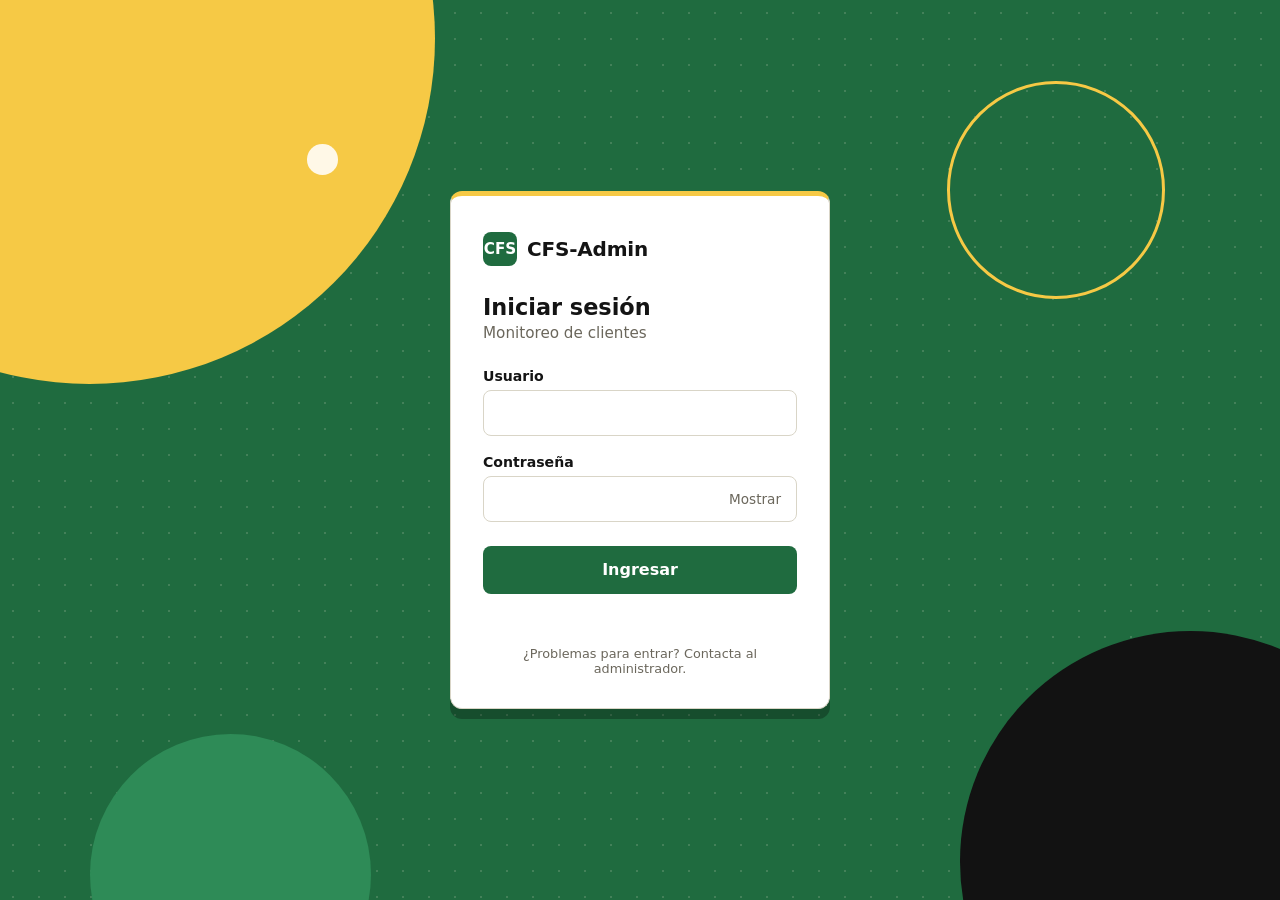
<file: frontend/index.html>
<!DOCTYPE html>
<html lang="es">
<head>
<meta charset="UTF-8">
<meta name="viewport" content="width=device-width, initial-scale=1, viewport-fit=cover">
<title>CFS-Admin · Iniciar sesión</title>

<link rel="stylesheet" href="index.css">

</head>
<body>
<div class="bg" aria-hidden="true"><i class="s s1"></i><i class="s s2"></i><i class="s s3"></i><i class="s s4"></i><i class="s s5"></i></div>
<main class="card">
  <div class="brand"><span class="mark">CFS</span><b>CFS-Admin</b></div>
  <h1>Iniciar sesión</h1>
  <p class="sub">Monitoreo de clientes</p>

  <form id="form" novalidate>
    <div class="field" id="f-user">
      <label for="user">Usuario</label>
      <input id="user" type="text" autocomplete="username" autocapitalize="none" spellcheck="false">
      <p class="msg" id="m-user" role="alert"></p>
    </div>

    <div class="field" id="f-pass">
      <label for="pass">Contraseña</label>
      <div class="row">
        <input id="pass" type="password" autocomplete="current-password" style="padding-right:84px">
        <button class="toggle" type="button" id="toggle" aria-pressed="false">Mostrar</button>
      </div>
      <p class="msg" id="m-pass" role="alert"></p>
    </div>

    <button class="btn" id="btn" type="submit">Ingresar</button>
    <p class="msg" id="status" role="status" aria-live="polite" style="text-align:center;margin-top:14px"></p>
  </form>
  <p class="foot">¿Problemas para entrar? Contacta al administrador.</p>
</main>

<script type="module" src="js/index.js"></script>
</body>
</html>
</file>
<file: frontend/index.css>
/* ==========================================================================
   1. Variables y Temas (Custom Properties)
   ========================================================================== */
:root {
  --yellow: #F6C945;
  --green: #1F6B3F;
  --green-d: #16522F;
  --page: #1F6B3F;
  --card: #FFFFFF;
  --ink: #141414;
  --muted: #6B675C;
  --line: #D9D5C7;
  --danger: #B3361F;
}

@media (prefers-color-scheme: dark) {
  :root:not([data-theme="light"]) {
    --page: #0F3A22;
    --card: #181818;
    --ink: #F5F1E3;
    --muted: #A39E8E;
    --line: #34322B;
    --danger: #FF8A6B;
  }
}

:root[data-theme="dark"] {
  --page: #0F3A22;
  --card: #181818;
  --ink: #F5F1E3;
  --muted: #A39E8E;
  --line: #34322B;
  --danger: #FF8A6B;
}

/* ==========================================================================
   2. Reset y Estilos Base
   ========================================================================== */
*,
*::before,
*::after {
  box-sizing: border-box;
}

html {
  scroll-padding-top: env(safe-area-inset-top, 0px);
}

html,
body {
  margin: 0;
  min-height: 100%;
}

body {
  min-height: 100vh;
  min-height: 100dvh;
  display: grid;
  place-items: center;
  padding: 20px;
  padding-top: env(safe-area-inset-top, 20px);
  padding-bottom: env(safe-area-inset-bottom, 20px);
  background: var(--page);
  color: var(--ink);
  font-family: system-ui, -apple-system, "Segoe UI", Roboto, Arial, sans-serif;
}

/* ==========================================================================
   3. Fondo y Elementos Decorativos
   ========================================================================== */
.bg {
  position: fixed;
  inset: 0;
  overflow: hidden;
  z-index: 0;
  pointer-events: none;
}

.bg::before {
  content: "";
  position: absolute;
  inset: 0;
  background-image: radial-gradient(rgba(255, 248, 231, .16) 1.5px, transparent 1.5px);
  background-size: 26px 26px;
}

.s {
  position: absolute;
  border-radius: 50%;
}

.s1 {
  width: 54vmax;
  height: 54vmax;
  left: -20vmax;
  top: -24vmax;
  background: var(--yellow);
}

.s2 {
  width: 36vmax;
  height: 36vmax;
  right: -11vmax;
  bottom: -15vmax;
  background: #121212;
}

.s3 {
  width: 22vmax;
  height: 22vmax;
  left: 7%;
  bottom: -9vmax;
  background: #2E8B57;
  animation: drift 12s ease-in-out infinite;
}

.s4 {
  width: 17vmax;
  height: 17vmax;
  right: 9%;
  top: 9%;
  border: 3px solid var(--yellow);
  animation: drift 14s ease-in-out -5s infinite;
}

.s5 {
  width: 2.4vmax;
  height: 2.4vmax;
  left: 24%;
  top: 16%;
  background: #FFF8E7;
}

@keyframes drift {
  50% {
    translate: 0 -18px;
  }
}

/* ==========================================================================
   4. Componente de Tarjeta y Tipografía
   ========================================================================== */
.card {
  position: relative;
  z-index: 1;
  width: 100%;
  max-width: 380px;
  padding: 36px 32px 32px;
  background: var(--card);
  border: 1px solid var(--line);
  border-top: 5px solid var(--yellow);
  border-radius: 12px;
  box-shadow: 0 10px 0 rgba(0, 0, 0, .28);
}

.brand {
  display: flex;
  align-items: center;
  gap: 10px;
  margin-bottom: 28px;
}

.mark {
  display: grid;
  place-items: center;
  width: 34px;
  height: 34px;
  border-radius: 8px;
  background: var(--green);
  color: #fff;
  font-weight: 800;
  font-size: .95rem;
}

.brand b {
  font-size: 1.25rem;
  letter-spacing: -.01em;
}

h1 {
  margin: 0 0 4px;
  font-size: 1.4rem;
}

.sub {
  margin: 0 0 26px;
  color: var(--muted);
  font-size: .95rem;
}

/* ==========================================================================
   5. Formularios y Controles
   ========================================================================== */
label {
  display: block;
  margin-bottom: 6px;
  font-size: .88rem;
  font-weight: 600;
}

.field {
  margin-bottom: 18px;
}

.row {
  position: relative;
}

input {
  width: 100%;
  height: 46px;
  padding: 0 14px;
  border: 1px solid var(--line);
  border-radius: 8px;
  background: transparent;
  color: var(--ink);
  font: inherit;
  font-size: 1rem;
  transition: border-color .2s, box-shadow .2s;
}

input:focus {
  outline: 0;
  border-color: var(--green);
  box-shadow: 0 0 0 3px color-mix(in srgb, var(--yellow) 55%, transparent);
}

.field.err input {
  border-color: var(--danger);
}

.toggle {
  position: absolute;
  right: 6px;
  top: 6px;
  height: 34px;
  padding: 0 10px;
  border: 0;
  border-radius: 6px;
  background: transparent;
  color: var(--muted);
  font: inherit;
  font-size: .85rem;
  cursor: pointer;
}

.toggle:hover {
  color: var(--ink);
}

.msg {
  min-height: 1.2em;
  margin: 6px 0 0;
  color: var(--danger);
  font-size: .85rem;
}

.field .msg {
  min-height: 0;
  margin: 0;
}

.field.err .msg {
  margin-top: 6px;
}

.btn {
  width: 100%;
  height: 48px;
  margin-top: 6px;
  border: 0;
  border-radius: 8px;
  background: var(--green);
  color: #fff;
  font: inherit;
  font-size: 1rem;
  font-weight: 600;
  cursor: pointer;
  transition: background .2s;
}

.btn:hover {
  background: var(--green-d);
}

.btn:disabled {
  opacity: .7;
  cursor: wait;
}

/* ==========================================================================
   6. Utilidades, Foco y Accesibilidad
   ========================================================================== */
.ok {
  color: var(--green);
}

:root[data-theme="dark"] .ok {
  color: var(--yellow);
}

@media (prefers-color-scheme: dark) {
  :root:not([data-theme="light"]) .ok {
    color: var(--yellow);
  }
}

:focus-visible {
  outline: 3px solid var(--yellow);
  outline-offset: 2px;
}

input:focus-visible {
  outline: 0;
}

.foot {
  margin: 22px 0 0;
  color: var(--muted);
  text-align: center;
  font-size: .8rem;
}

@media (prefers-reduced-motion: reduce) {
  *,
  *::before,
  *::after {
    transition: none !important;
    animation: none !important;
  }
}
</file>
<file: frontend/home/dashboard.css>
/* Variables (mismo tema que index.css) */
:root{--yellow:#F6C945;--green:#1F6B3F;--green-d:#16522F;--page:#1F6B3F;--card:#FFFFFF;--ink:#141414;--muted:#6B675C;--line:#D9D5C7;--danger:#B3361F;--warn:#B07A00;--ok:#1F6B3F;--okbg:#E3F1E8;--warnbg:#FBF0C9;--downbg:#F8DDD6}
@media (prefers-color-scheme:dark){:root:not([data-theme="light"]){--page:#0F3A22;--card:#181818;--ink:#F5F1E3;--muted:#A39E8E;--line:#34322B;--danger:#FF8A6B;--warn:#F6C945;--ok:#6FD39A;--okbg:#17321F;--warnbg:#3A3213;--downbg:#3B1D16}}
:root[data-theme="dark"]{--page:#0F3A22;--card:#181818;--ink:#F5F1E3;--muted:#A39E8E;--line:#34322B;--danger:#FF8A6B;--warn:#F6C945;--ok:#6FD39A;--okbg:#17321F;--warnbg:#3A3213;--downbg:#3B1D16}

*,*::before,*::after{box-sizing:border-box}
[hidden]{display:none !important}
html{scroll-padding-top:env(safe-area-inset-top,0px)}
html,body{margin:0;min-height:100%}
body{min-height:100dvh;background:var(--page);color:var(--ink);font-family:system-ui,-apple-system,"Segoe UI",Roboto,Arial,sans-serif;padding-bottom:env(safe-area-inset-bottom,0px)}

/* Fondo decorativo (reducido respecto al login) */
.bg{position:fixed;inset:0;overflow:hidden;z-index:0;pointer-events:none}
.bg::before{content:"";position:absolute;inset:0;background-image:radial-gradient(rgba(255,248,231,.14) 1.5px,transparent 1.5px);background-size:26px 26px}
.s{position:absolute;border-radius:50%}
.s1{width:46vmax;height:46vmax;left:-22vmax;top:-26vmax;background:var(--yellow)}
.s2{width:30vmax;height:30vmax;right:-12vmax;bottom:-14vmax;background:#121212}
.s3{width:16vmax;height:16vmax;right:8%;top:-8vmax;border:3px solid var(--yellow)}

/* Barra superior */
.top{position:sticky;top:0;z-index:5;display:flex;align-items:center;justify-content:space-between;gap:12px;padding:12px 20px;padding-top:calc(12px + env(safe-area-inset-top,0px));background:var(--card);border-bottom:5px solid var(--yellow)}
.brand{display:flex;align-items:center;gap:10px}
.mark{display:grid;place-items:center;width:34px;height:34px;border-radius:8px;background:var(--green);color:#fff;font-weight:800;font-size:.95rem}
.brand b{font-size:1.25rem;letter-spacing:-.01em}
.actions{display:flex;gap:8px}
.ghost{height:36px;padding:0 14px;border:1px solid var(--line);border-radius:8px;background:transparent;color:var(--ink);font:inherit;font-size:.88rem;cursor:pointer}
.ghost:hover{border-color:var(--green)}

/* Contenido */
.wrap{position:relative;z-index:1;max-width:1100px;margin:0 auto;padding:24px 20px 32px}
.head{display:flex;align-items:flex-end;justify-content:space-between;gap:16px;flex-wrap:wrap;margin-bottom:20px}
h1{margin:0 0 4px;font-size:1.6rem;color:#fff}
.lead{margin:0;color:rgba(255,255,255,.8);font-size:.95rem}
.btn{height:44px;padding:0 20px;border:0;border-radius:8px;background:var(--yellow);color:#141414;font:inherit;font-weight:700;cursor:pointer;transition:filter .2s}
.btn:hover{filter:brightness(.93)}
.btn:disabled{opacity:.7;cursor:wait}

.card{background:var(--card);border:1px solid var(--line);border-top:5px solid var(--yellow);border-radius:12px;box-shadow:0 10px 0 rgba(0,0,0,.28)}

/* Indicadores */
.kpis{display:grid;grid-template-columns:repeat(4,1fr);gap:14px;margin-bottom:26px}
.kpi{display:flex;flex-direction:column;gap:6px;padding:18px 20px;background:var(--card);border:1px solid var(--line);border-left:6px solid var(--muted);border-radius:12px;box-shadow:0 6px 0 rgba(0,0,0,.28)}
.kpi span{color:var(--muted);font-size:.88rem;font-weight:600}
.kpi b{font-size:2.2rem;line-height:1;font-variant-numeric:tabular-nums}
.ok-k{border-left-color:var(--green)}
.warn-k{border-left-color:var(--yellow)}
.down-k{border-left-color:var(--danger)}
.down-k b{color:var(--danger)}

/* Tabla */
.panel{padding:20px 20px 12px;margin-bottom:26px}
.tools{display:flex;gap:12px;flex-wrap:wrap;align-items:center;justify-content:space-between;margin-bottom:14px}
input[type=search]{flex:1 1 220px;max-width:340px;height:42px;padding:0 14px;border:1px solid var(--line);border-radius:8px;background:transparent;color:var(--ink);font:inherit;transition:border-color .2s,box-shadow .2s}
input[type=search]:focus{outline:0;border-color:var(--green);box-shadow:0 0 0 3px color-mix(in srgb,var(--yellow) 55%,transparent)}
.chips{display:flex;gap:6px;flex-wrap:wrap}
.chip{height:34px;padding:0 14px;border:1px solid var(--line);border-radius:999px;background:transparent;color:var(--muted);font:inherit;font-size:.85rem;font-weight:600;cursor:pointer}
.chip.on{background:var(--green);border-color:var(--green);color:#fff}
.scroll{overflow-x:auto}
table{width:100%;border-collapse:collapse;min-width:680px}
th{padding:10px 12px;border-bottom:2px solid var(--line);color:var(--muted);font-size:.82rem;font-weight:600;text-align:left}
td{padding:13px 12px;border-bottom:1px solid var(--line);font-size:.93rem;vertical-align:middle}
tbody tr:last-child td{border-bottom:0}
td.cli{font-weight:700}
td.num{font-variant-numeric:tabular-nums}
.pill{display:inline-flex;align-items:center;gap:7px;padding:4px 11px;border-radius:999px;font-size:.82rem;font-weight:700}
.pill::before{content:"";width:8px;height:8px;border-radius:50%;background:currentColor}
.pill.up{background:var(--okbg);color:var(--ok)}
.pill.warn{background:var(--warnbg);color:var(--warn)}
.pill.down{background:var(--downbg);color:var(--danger)}
.spark{display:flex;align-items:flex-end;gap:2px;height:26px}
.spark i{display:block;width:5px;border-radius:2px;background:var(--green);min-height:3px}
.spark i.w{background:var(--yellow)}
.spark i.d{background:var(--danger)}
:root[data-theme="dark"] .spark i{background:var(--ok)}
@media (prefers-color-scheme:dark){:root:not([data-theme="light"]) .spark i{background:var(--ok)}}
.empty{margin:0;padding:22px 0 14px;color:var(--muted);text-align:center;font-size:.92rem}
.foot{margin:0;color:rgba(255,255,255,.75);text-align:center;font-size:.8rem}
.foot code{background:rgba(0,0,0,.25);padding:1px 6px;border-radius:4px}

:focus-visible{outline:3px solid var(--yellow);outline-offset:2px}
input:focus-visible{outline:0}

/* Acciones y cabecera de secciones */
.head-actions{display:flex;gap:10px;align-items:center}
.user-info{display:flex;align-items:center;gap:8px;padding:4px 10px;border-radius:8px;background:rgba(0,0,0,0.05);margin-left:auto}
:root[data-theme="dark"] .user-info{background:rgba(255,255,255,0.08)}
.user-name{font-size:.88rem;font-weight:600;color:var(--ink)}
.user-tag{font-size:.72rem;font-weight:700;padding:2px 7px;border-radius:999px;background:var(--yellow);color:#141414;text-transform:uppercase;letter-spacing:.02em}

/* Navegación por pestañas */
.nav-tabs{display:flex;gap:10px;margin-bottom:22px;border-bottom:2px solid rgba(255,255,255,0.2);padding-bottom:12px;overflow-x:auto}
.tab-btn{height:42px;padding:0 20px;border:1px solid rgba(255,255,255,0.3);border-radius:8px;background:rgba(0,0,0,0.18);color:#fff;font:inherit;font-size:.92rem;font-weight:600;cursor:pointer;transition:all .2s;white-space:nowrap}
.tab-btn:hover{background:rgba(255,255,255,0.18);border-color:#fff}
.tab-btn.on{background:var(--card);color:var(--ink);border-color:var(--yellow);border-top:3px solid var(--yellow);box-shadow:0 4px 10px rgba(0,0,0,.25)}

/* KPIs específicos para sedes */
.kpis-sedes{grid-template-columns:repeat(2, 1fr);max-width:540px}

/* Modal crear sede */
.modal-backdrop{position:fixed;inset:0;background:rgba(0,0,0,0.65);backdrop-filter:blur(3px);display:grid;place-items:center;z-index:50;padding:16px}
.modal-backdrop[hidden]{display:none !important}
.modal-card{background:var(--card);border:1px solid var(--line);border-top:5px solid var(--yellow);border-radius:12px;box-shadow:0 18px 40px rgba(0,0,0,.45);max-width:520px;width:100%;padding:26px;position:relative}
.modal-header{display:flex;justify-content:space-between;align-items:center;margin-bottom:6px}
.modal-header h2{margin:0;font-size:1.4rem;color:var(--ink)}
.modal-close{background:transparent;border:0;font-size:1.8rem;line-height:1;color:var(--muted);cursor:pointer;padding:0 4px;border-radius:4px}
.modal-close:hover{color:var(--ink)}
.modal-sub{margin:0 0 20px;font-size:.88rem;color:var(--muted)}

.form-group{display:flex;flex-direction:column;gap:6px;margin-bottom:16px;text-align:left}
.form-group label{font-size:.85rem;font-weight:600;color:var(--ink)}
.req{color:var(--danger)}
.form-group input,.form-group textarea{width:100%;border:1px solid var(--line);border-radius:8px;background:transparent;color:var(--ink);font:inherit;font-size:.92rem;padding:10px 12px;transition:border-color .2s,box-shadow .2s}
.form-group textarea{resize:vertical;min-height:76px}
.form-group input:focus,.form-group textarea:focus{outline:0;border-color:var(--green);box-shadow:0 0 0 3px color-mix(in srgb,var(--yellow) 55%,transparent)}

.form-msg{padding:10px 14px;border-radius:6px;font-size:.88rem;font-weight:600;margin-bottom:16px}
.form-msg.error{background:var(--downbg);color:var(--danger);border-left:4px solid var(--danger)}
.form-msg.success{background:var(--okbg);color:var(--ok);border-left:4px solid var(--ok)}

.modal-actions{display:flex;justify-content:flex-end;gap:10px;margin-top:12px}

/* Cuadrícula de sedes en panel principal */
.top-nav-left{display:flex;align-items:center;gap:12px}
.btn-back{text-decoration:none;display:inline-flex;align-items:center;height:36px;font-weight:600}
.admin-g-tag{background:var(--yellow);color:#141414}
.admin-s-tag{background:var(--okbg);color:var(--ok);border:1px solid var(--ok)}

.sedes-grid{display:grid;grid-template-columns:repeat(auto-fill,minmax(320px,1fr));gap:20px;margin-top:20px}
.sede-card{display:flex;flex-direction:column;padding:22px;cursor:pointer;transition:transform .2s,box-shadow .2s;border-top:5px solid var(--yellow)}
.sede-card:hover{transform:translateY(-3px);box-shadow:0 14px 28px rgba(0,0,0,.35);border-top-color:var(--green)}
.sede-card-header{display:flex;justify-content:space-between;align-items:center;margin-bottom:12px}
.sede-id-tag{font-size:.8rem;font-weight:700;color:var(--muted);text-transform:uppercase}
.sede-card-title{margin:0 0 6px;font-size:1.25rem;font-weight:700;color:var(--ink)}
.sede-card-loc{margin:0 0 12px;font-size:.88rem;color:var(--muted);font-weight:500}
.sede-card-desc{margin:0 0 18px;font-size:.88rem;color:var(--muted);line-height:1.45;flex:1}
.sede-card-footer{display:flex;justify-content:space-between;align-items:center;border-top:1px solid var(--line);padding-top:14px;margin-top:auto}
.sede-footer-hint{font-size:.8rem;color:var(--muted);font-weight:600}
.btn-entrar{height:36px;padding:0 14px;display:inline-flex;align-items:center;border-radius:6px;background:var(--yellow);color:#141414;font-weight:700;font-size:.85rem;transition:filter .2s}
.btn-entrar:hover{filter:brightness(.92)}

/* Estado vacío en panel */
.empty-state{text-align:center;padding:48px 24px;margin-top:20px;max-width:620px;margin-inline:auto}
.empty-icon{font-size:3.5rem;margin-bottom:12px}
.empty-state h2{margin:0 0 10px;font-size:1.4rem;color:var(--ink)}
.empty-state p{margin:0 0 24px;font-size:.95rem;color:var(--muted);line-height:1.5}

/* Banner de sede en dashboard específico */
.sede-banner{display:flex;justify-content:space-between;align-items:flex-start;gap:20px;padding:24px;margin-bottom:24px;border-top:5px solid var(--yellow)}
.sede-banner-content{flex:1}
.sede-badge-row{display:flex;gap:10px;align-items:center;margin-bottom:8px}
.sede-banner h1{margin:0 0 6px;font-size:1.8rem;color:var(--ink)}
.sede-banner .lead{margin:0 0 10px;font-size:1rem;color:var(--muted);font-weight:600}
.sede-desc-text{margin:0;font-size:.92rem;color:var(--ink);line-height:1.5;max-width:800px}
.sede-banner-actions{display:flex;gap:10px;align-items:center}
.panel-head-row{display:flex;justify-content:space-between;align-items:center;margin-bottom:16px;border-bottom:1px solid var(--line);padding-bottom:10px}
.panel-title{margin:0 0 4px;font-size:1.2rem;color:var(--ink)}
.panel-sub{margin:0;font-size:.85rem;color:var(--muted)}
.mono{font-family:ui-monospace,SFMono-Regular,Menlo,Monaco,Consolas,monospace;font-size:.85rem}

@media (max-width:760px){.kpis{grid-template-columns:repeat(2,1fr)}.wrap{padding:20px 14px 28px}.top{padding-inline:14px}}
@media (prefers-reduced-motion:reduce){*,*::before,*::after{transition:none!important;animation:none!important}}

/* Botones toggle de servicios de usuario */
.btn-toggle{height:30px;padding:0 12px;border-radius:6px;font:inherit;font-size:.8rem;font-weight:700;cursor:pointer;border:1px solid transparent;transition:all .2s}
.btn-toggle.on{background:var(--okbg);color:var(--ok);border-color:var(--ok)}
.btn-toggle.off{background:var(--downbg);color:var(--danger);border-color:var(--danger)}
.btn-toggle:disabled{opacity:.5;cursor:not-allowed}

/* Botón de desactivar usuario */
.btn-desactivar{height:30px;padding:0 10px;border:1px solid var(--danger);border-radius:6px;background:transparent;color:var(--danger);font:inherit;font-size:.78rem;font-weight:700;cursor:pointer;transition:all .2s;white-space:nowrap}
.btn-desactivar:hover{background:var(--downbg)}

/* Etiquetas de rol en tabla de usuarios */
.user-tag-admin-g{font-size:.72rem;font-weight:700;padding:2px 8px;border-radius:999px;background:var(--yellow);color:#141414;border:1px solid rgba(0,0,0,.15);text-transform:uppercase;letter-spacing:.02em;white-space:nowrap}
.user-tag-admin-s{font-size:.72rem;font-weight:700;padding:2px 8px;border-radius:999px;background:var(--okbg);color:var(--ok);border:1px solid var(--ok);text-transform:uppercase;letter-spacing:.02em;white-space:nowrap}
.user-tag-user{font-size:.72rem;font-weight:700;padding:2px 8px;border-radius:999px;background:rgba(0,0,0,.07);color:var(--muted);border:1px solid var(--line);white-space:nowrap}
:root[data-theme="dark"] .user-tag-user{background:rgba(255,255,255,.08)}

/* Banner de sede en modal */
.modal-sede-info{display:flex;align-items:center;gap:10px;background:var(--okbg);border:1px solid var(--ok);border-radius:8px;padding:10px 14px;margin-bottom:18px;font-size:.88rem;font-weight:600;color:var(--ok)}
.modal-sede-icon{font-size:1.1rem}
</file>
<file: frontend/home/chat.css>
/* Estilos específicos para la aplicación de Chat Intra-Sede */

.chat-app {
  display: grid;
  grid-template-columns: 320px 1fr;
  gap: 18px;
  height: calc(100dvh - 80px);
  max-width: 1200px;
  margin: 14px auto;
  padding: 0 16px 16px;
  position: relative;
  z-index: 1;
}

/* Sidebar */
.chat-sidebar {
  display: flex;
  flex-direction: column;
  overflow: hidden;
  height: 100%;
  padding: 0;
  border-top: 5px solid var(--yellow);
}

.sidebar-header {
  display: flex;
  justify-content: space-between;
  align-items: center;
  padding: 16px 18px;
  border-bottom: 1px solid var(--line);
}

.sidebar-header h2 {
  margin: 0;
  font-size: 1.15rem;
  font-weight: 700;
  color: var(--ink);
}

.btn-sm {
  height: 32px;
  padding: 0 12px;
  font-size: 0.82rem;
  border-radius: 6px;
}

.sidebar-search {
  padding: 12px 16px;
  border-bottom: 1px solid var(--line);
}

.sidebar-search input {
  width: 100%;
  max-width: 100%;
  height: 38px;
}

.contacts-list {
  flex: 1;
  overflow-y: auto;
  display: flex;
  flex-direction: column;
}

.contact-item {
  display: flex;
  align-items: center;
  gap: 12px;
  padding: 12px 16px;
  border-bottom: 1px solid var(--line);
  cursor: pointer;
  transition: background .15s;
}

.contact-item:hover {
  background: rgba(0,0,0,0.03);
}

:root[data-theme="dark"] .contact-item:hover {
  background: rgba(255,255,255,0.04);
}

.contact-item.active {
  background: color-mix(in srgb, var(--yellow) 18%, transparent);
  border-left: 4px solid var(--yellow);
}

.contact-avatar {
  width: 42px;
  height: 42px;
  border-radius: 50%;
  background: var(--line);
  display: grid;
  place-items: center;
  font-size: 1.2rem;
  position: relative;
  flex-shrink: 0;
}

.contact-avatar .status-dot {
  position: absolute;
  bottom: 0;
  right: 0;
  width: 11px;
  height: 11px;
  border-radius: 50%;
  border: 2px solid var(--card);
}

.status-dot.online { background: var(--ok); }
.status-dot.offline { background: var(--muted); }

.contact-info {
  flex: 1;
  min-width: 0;
}

.contact-name {
  font-size: 0.92rem;
  font-weight: 700;
  color: var(--ink);
  white-space: nowrap;
  overflow: hidden;
  text-overflow: ellipsis;
  margin-bottom: 2px;
}

.contact-sub {
  font-size: 0.78rem;
  color: var(--muted);
  white-space: nowrap;
  overflow: hidden;
  text-overflow: ellipsis;
}

.contact-badge-formal {
  font-size: 0.68rem;
  font-weight: 700;
  padding: 1px 5px;
  border-radius: 4px;
  background: var(--warnbg);
  color: var(--warn);
}

/* Área de conversación */
.chat-main {
  display: flex;
  flex-direction: column;
  height: 100%;
  overflow: hidden;
  padding: 0;
  border-top: 5px solid var(--yellow);
}

.chat-placeholder {
  display: flex;
  flex-direction: column;
  align-items: center;
  justify-content: center;
  height: 100%;
  padding: 40px;
  text-align: center;
}

.placeholder-icon {
  font-size: 4rem;
  margin-bottom: 16px;
}

.chat-placeholder h2 {
  margin: 0 0 10px;
  color: var(--ink);
  font-size: 1.5rem;
}

.chat-placeholder p {
  color: var(--muted);
  max-width: 450px;
  line-height: 1.5;
  margin: 0;
}

.chat-conversation {
  display: flex;
  flex-direction: column;
  height: 100%;
}

.chat-conv-header {
  display: flex;
  justify-content: space-between;
  align-items: center;
  padding: 14px 20px;
  border-bottom: 1px solid var(--line);
  background: var(--card);
}

.conv-user-info {
  display: flex;
  align-items: center;
  gap: 12px;
}

.conv-avatar {
  width: 44px;
  height: 44px;
  border-radius: 50%;
  background: var(--green);
  color: #fff;
  display: grid;
  place-items: center;
  font-size: 1.3rem;
}

.conv-name {
  margin: 0 0 3px;
  font-size: 1.1rem;
  font-weight: 700;
  color: var(--ink);
}

.conv-meta {
  display: flex;
  align-items: center;
  gap: 8px;
  flex-wrap: wrap;
}

.conv-sede {
  font-size: 0.78rem;
  color: var(--muted);
  font-weight: 600;
}

.conv-uid {
  font-size: 0.75rem;
  color: var(--muted);
}

.formalizar-banner {
  display: flex;
  justify-content: space-between;
  align-items: center;
  gap: 14px;
  padding: 10px 18px;
  background: var(--warnbg);
  border-bottom: 1px solid var(--yellow);
  font-size: 0.85rem;
  color: var(--ink);
  font-weight: 500;
  flex-wrap: wrap;
}

.formalizar-info {
  display: flex;
  align-items: center;
  gap: 8px;
  flex: 1;
  min-width: 240px;
}

.formalizar-icon {
  font-size: 1.1rem;
}

.formalizar-actions {
  display: flex;
  align-items: center;
  gap: 8px;
}

.btn-accept {
  background: #10b981;
  color: #fff;
  border: none;
  font-weight: 600;
}

.btn-accept:hover {
  background: #059669;
}

.btn-reject {
  color: var(--danger);
  border-color: var(--danger);
  font-weight: 600;
}

.btn-reject:hover {
  background: color-mix(in srgb, var(--danger) 12%, transparent);
}

.chat-messages {
  flex: 1;
  overflow-y: auto;
  padding: 20px;
  display: flex;
  flex-direction: column;
  gap: 12px;
  background: rgba(0,0,0,0.02);
}

:root[data-theme="dark"] .chat-messages {
  background: rgba(0,0,0,0.18);
}

.msg-bubble {
  max-width: 72%;
  padding: 10px 14px;
  border-radius: 12px;
  font-size: 0.92rem;
  line-height: 1.45;
  position: relative;
  word-break: break-word;
}

.msg-bubble.mine {
  align-self: flex-end;
  background: var(--yellow);
  color: #141414;
  border-bottom-right-radius: 2px;
  box-shadow: 0 2px 6px rgba(0,0,0,.15);
}

.msg-bubble.theirs {
  align-self: flex-start;
  background: var(--card);
  color: var(--ink);
  border: 1px solid var(--line);
  border-bottom-left-radius: 2px;
  box-shadow: 0 2px 6px rgba(0,0,0,.1);
}

.msg-bubble img.chat-img-thumb {
  display: block;
  max-width: 320px;
  max-height: 260px;
  border-radius: 8px;
  cursor: pointer;
  object-fit: cover;
  transition: transform .15s ease;
  margin-top: 4px;
}

.msg-bubble img.chat-img-thumb:hover {
  transform: scale(1.02);
}

.msg-meta {
  display: flex;
  justify-content: flex-end;
  align-items: center;
  gap: 6px;
  font-size: 0.72rem;
  margin-top: 4px;
  opacity: 0.75;
}

.msg-bubble.theirs .msg-meta {
  color: var(--muted);
}

.chat-input-bar {
  display: flex;
  align-items: center;
  gap: 10px;
  padding: 12px 18px;
  border-top: 1px solid var(--line);
  background: var(--card);
}

.btn-attach {
  width: 44px;
  height: 44px;
  border-radius: 8px;
  border: 1px solid var(--line);
  background: transparent;
  color: var(--ink);
  font-size: 1.25rem;
  display: grid;
  place-items: center;
  cursor: pointer;
  transition: background .15s, border-color .15s;
  flex-shrink: 0;
}

.btn-attach:hover {
  background: color-mix(in srgb, var(--yellow) 20%, transparent);
  border-color: var(--yellow);
}

.chat-input-bar input[type="text"] {
  flex: 1;
  height: 44px;
  padding: 0 16px;
  border: 1px solid var(--line);
  border-radius: 8px;
  background: transparent;
  color: var(--ink);
  font: inherit;
  font-size: 0.95rem;
}

.chat-input-bar input[type="text"]:focus {
  outline: 0;
  border-color: var(--green);
  box-shadow: 0 0 0 3px color-mix(in srgb, var(--yellow) 55%, transparent);
}

/* Autocomplete en Modal de Contactos */
.autocomplete-container {
  position: relative;
}

.autocomplete-dropdown {
  position: absolute;
  top: calc(100% + 4px);
  left: 0;
  right: 0;
  max-height: 220px;
  overflow-y: auto;
  background: var(--card);
  border: 1px solid var(--line);
  border-radius: 8px;
  box-shadow: 0 10px 25px rgba(0,0,0,0.22);
  z-index: 1050;
}

.autocomplete-list {
  display: flex;
  flex-direction: column;
}

.autocomplete-item {
  display: flex;
  align-items: center;
  justify-content: space-between;
  padding: 10px 14px;
  border-bottom: 1px solid var(--line);
  cursor: pointer;
  transition: background .15s;
}

.autocomplete-item:last-child {
  border-bottom: none;
}

.autocomplete-item:hover,
.autocomplete-item.active {
  background: color-mix(in srgb, var(--yellow) 18%, transparent);
}

.ac-user-info {
  display: flex;
  flex-direction: column;
  min-width: 0;
}

.ac-name {
  font-size: 0.9rem;
  font-weight: 700;
  color: var(--ink);
}

.ac-user {
  font-size: 0.78rem;
  color: var(--muted);
}

.ac-tag {
  font-size: 0.7rem;
  font-weight: 600;
  padding: 2px 7px;
  border-radius: 4px;
  background: var(--line);
  color: var(--muted);
  white-space: nowrap;
}

.ac-tag.is-contact {
  background: color-mix(in srgb, var(--ok) 20%, transparent);
  color: var(--ok);
}

.ac-tag.pending {
  background: var(--warnbg);
  color: var(--warn);
}

@media (max-width: 780px) {
  .chat-app {
    grid-template-columns: 1fr;
    height: auto;
  }
  .chat-sidebar {
    height: 300px;
  }
  .chat-main {
    min-height: 480px;
  }
}
</file>
<file: frontend/home/videocall.css>
/* Estilos para la interfaz de Videoconferencia WebRTC */

html, body {
  margin: 0;
  padding: 0;
  width: 100%;
  height: 100%;
  overflow: hidden;
  background: #0f1712;
  color: #fff;
  font-family: system-ui, -apple-system, sans-serif;
}

.video-container {
  position: relative;
  width: 100vw;
  height: 100dvh;
  display: flex;
  align-items: center;
  justify-content: center;
  background: #0a0f0c;
}

/* Video remoto / Principal */
.remote-wrapper {
  position: absolute;
  inset: 0;
  display: flex;
  align-items: center;
  justify-content: center;
  background: #111a14;
}

.remote-wrapper video {
  width: 100%;
  height: 100%;
  object-fit: cover;
}

.video-placeholder {
  display: flex;
  flex-direction: column;
  align-items: center;
  justify-content: center;
  text-align: center;
  padding: 20px;
  z-index: 2;
}

.placeholder-avatar {
  width: 90px;
  height: 90px;
  border-radius: 50%;
  background: rgba(255,255,255,0.1);
  border: 3px solid var(--yellow);
  display: grid;
  place-items: center;
  font-size: 2.8rem;
  margin-bottom: 16px;
  animation: pulse 2s infinite ease-in-out;
}

@keyframes pulse {
  0%, 100% { transform: scale(1); opacity: 1; }
  50% { transform: scale(1.05); opacity: 0.85; }
}

.video-placeholder h3 {
  margin: 0 0 8px;
  font-size: 1.5rem;
  color: #fff;
}

.video-placeholder p {
  margin: 0;
  color: rgba(255,255,255,0.75);
  font-size: 0.95rem;
}

/* Video local / PiP */
.local-wrapper {
  position: absolute;
  bottom: 96px;
  right: 24px;
  width: 220px;
  height: 140px;
  border-radius: 12px;
  overflow: hidden;
  background: #202b23;
  border: 2px solid var(--yellow);
  box-shadow: 0 10px 24px rgba(0,0,0,0.6);
  z-index: 10;
  transition: transform .2s;
}

.local-wrapper:hover {
  transform: scale(1.03);
}

.local-wrapper video {
  width: 100%;
  height: 100%;
  object-fit: cover;
  transform: scaleX(-1); /* Efecto espejo */
}

.video-label {
  position: absolute;
  bottom: 6px;
  left: 8px;
  background: rgba(0,0,0,0.65);
  padding: 2px 8px;
  border-radius: 4px;
  font-size: 0.75rem;
  font-weight: 700;
  color: #fff;
}

/* Barra superior */
.call-top-bar {
  position: absolute;
  top: 16px;
  left: 20px;
  right: 20px;
  display: flex;
  justify-content: space-between;
  align-items: center;
  z-index: 10;
  background: rgba(15, 23, 18, 0.75);
  backdrop-filter: blur(8px);
  padding: 10px 18px;
  border-radius: 10px;
  border: 1px solid rgba(255,255,255,0.1);
}

.call-room-info {
  display: flex;
  align-items: center;
  gap: 12px;
}

.call-room-info h2 {
  margin: 0;
  font-size: 1.1rem;
  color: #fff;
}

.call-meta {
  font-size: 0.8rem;
  color: var(--yellow);
  font-family: ui-monospace, monospace;
}

.btn-copy-room {
  color: #fff;
  border-color: rgba(255,255,255,0.25);
  font-size: 0.82rem;
  height: 32px;
}

/* Alerta de llamada */
.call-alert {
  position: absolute;
  top: 80px;
  z-index: 15;
  background: rgba(0,0,0,0.8);
  border: 1px solid var(--yellow);
  color: #fff;
  padding: 8px 16px;
  border-radius: 8px;
  font-size: 0.88rem;
  font-weight: 600;
}

/* Controles de llamada */
.call-controls {
  position: absolute;
  bottom: 24px;
  display: flex;
  align-items: center;
  gap: 16px;
  z-index: 10;
  background: rgba(15, 23, 18, 0.85);
  backdrop-filter: blur(10px);
  padding: 10px 22px;
  border-radius: 999px;
  border: 1px solid rgba(255,255,255,0.12);
  box-shadow: 0 12px 30px rgba(0,0,0,0.5);
}

.control-btn {
  display: flex;
  flex-direction: column;
  align-items: center;
  gap: 4px;
  background: rgba(255,255,255,0.1);
  border: 1px solid rgba(255,255,255,0.15);
  color: #fff;
  padding: 10px 14px;
  border-radius: 12px;
  font: inherit;
  font-size: 0.75rem;
  font-weight: 600;
  cursor: pointer;
  transition: all .2s;
  min-width: 68px;
}

.control-btn .icon {
  font-size: 1.4rem;
  line-height: 1;
}

.control-btn:hover {
  background: rgba(255,255,255,0.2);
}

.control-btn.off {
  background: var(--danger);
  border-color: var(--danger);
  color: #fff;
}

.control-btn.danger {
  background: #c92a2a;
  border-color: #c92a2a;
}

.control-btn.danger:hover {
  background: #e03131;
}

@media (max-width: 640px) {
  .local-wrapper {
    width: 130px;
    height: 90px;
    bottom: 90px;
    right: 14px;
  }
  .call-controls {
    bottom: 14px;
    padding: 8px 14px;
    gap: 10px;
  }
}

/* Estado de espera de aceptación */
#call-remote-meta {
  margin: 6px 0 0;
  color: rgba(255,255,255,0.65);
  font-size: 0.86rem;
}

.waiting-actions {
  margin-top: 18px;
}

.waiting-actions .ghost {
  color: #fff;
  border-color: rgba(255,255,255,0.45);
}

.waiting-actions .ghost:hover {
  border-color: var(--yellow);
}
</file>
<file: frontend/home/videollamadas.css>
/* Bandeja de videollamadas */

.inbox-tabs{display:flex;gap:10px;margin:22px 0;border-bottom:2px solid rgba(255,255,255,.2);padding-bottom:12px;overflow-x:auto}
.tab-video{height:42px;padding:0 20px;border:1px solid rgba(255,255,255,.3);border-radius:8px;background:rgba(0,0,0,.18);color:#fff;font:inherit;font-size:.92rem;font-weight:700;cursor:pointer;white-space:nowrap}
.tab-video:hover{background:rgba(255,255,255,.18);border-color:#fff}
.tab-video.on{background:var(--card);color:var(--ink);border-color:var(--yellow);border-top:3px solid var(--yellow);box-shadow:0 4px 10px rgba(0,0,0,.25)}
.contador{display:inline-grid;place-items:center;min-width:22px;height:22px;padding:0 6px;margin-left:6px;border-radius:999px;background:var(--yellow);color:#141414;font-size:.75rem;font-weight:800}
.tab-video.on .contador{background:var(--green);color:#fff}

.aviso{padding:14px 18px;margin-bottom:18px;border-radius:10px;background:var(--warnbg);color:var(--warn);border-left:5px solid var(--warn);font-weight:600;font-size:.92rem}

.invitaciones-grid{display:grid;grid-template-columns:repeat(auto-fill,minmax(340px,1fr));gap:18px}
.invitacion-card{display:flex;flex-direction:column;gap:14px;padding:20px;background:var(--card);border:1px solid var(--line);border-top:5px solid var(--yellow);border-radius:12px;box-shadow:0 8px 0 rgba(0,0,0,.24)}
.invitacion-card.aceptada{border-top-color:var(--ok)}
.invitacion-card.rechazada,.invitacion-card.cancelada,.invitacion-card.expirada{border-top-color:var(--muted);opacity:.82}
.inv-top{display:flex;align-items:center;gap:12px}
.inv-avatar{display:grid;place-items:center;width:48px;height:48px;border-radius:50%;background:var(--green);color:#fff;font-size:1.2rem;font-weight:800;flex:none}
.inv-id{min-width:0}
.inv-nombre{margin:0;font-size:1.05rem;font-weight:800;color:var(--ink);overflow:hidden;text-overflow:ellipsis;white-space:nowrap}
.inv-meta{margin:2px 0 0;font-size:.82rem;color:var(--muted);overflow:hidden;text-overflow:ellipsis;white-space:nowrap}
.inv-estado{align-self:flex-start;padding:4px 10px;border-radius:999px;font-size:.76rem;font-weight:800;background:var(--warnbg);color:var(--warn)}
.inv-estado.ok{background:var(--okbg);color:var(--ok)}
.inv-estado.off{background:var(--downbg);color:var(--danger)}
.inv-uid{margin:0;padding:8px 10px;border-radius:8px;background:rgba(0,0,0,.05);font-family:ui-monospace,SFMono-Regular,Menlo,Monaco,Consolas,monospace;font-size:.78rem;color:var(--muted);word-break:break-all}
:root[data-theme="dark"] .inv-uid{background:rgba(255,255,255,.08)}
.inv-tiempo{margin:0;font-size:.84rem;font-weight:600;color:var(--muted)}
.inv-acciones{display:flex;gap:10px;flex-wrap:wrap;margin-top:auto;padding-top:4px}
.inv-acciones .btn,.inv-acciones .ghost{height:38px;padding:0 16px;font-size:.86rem}
.btn-accept{background:var(--ok);color:#fff}
.btn-reject{background:transparent;color:var(--danger);border-color:var(--danger)}
.btn-reject:hover{border-color:var(--danger);filter:brightness(.95)}

.modo-selector{display:flex;gap:8px;margin-bottom:18px;padding:4px;border-radius:10px;background:rgba(0,0,0,.05)}
:root[data-theme="dark"] .modo-selector{background:rgba(255,255,255,.08)}
.modo-btn{flex:1;height:38px;border:0;border-radius:8px;background:transparent;color:var(--muted);font:inherit;font-size:.86rem;font-weight:700;cursor:pointer}
.modo-btn.on{background:var(--card);color:var(--ink);box-shadow:0 2px 6px rgba(0,0,0,.16)}

select{width:100%;height:44px;padding:0 12px;border:1px solid var(--line);border-radius:8px;background:var(--card);color:var(--ink);font:inherit;font-size:.92rem}
select:focus{outline:0;border-color:var(--green);box-shadow:0 0 0 3px color-mix(in srgb,var(--yellow) 55%,transparent)}
.hint{color:var(--muted);font-size:.78rem;line-height:1.35}

.toast{position:fixed;left:50%;bottom:22px;transform:translateX(-50%);z-index:80;max-width:min(92vw,520px);padding:12px 18px;border-radius:10px;background:#141414;color:#fff;font-size:.9rem;font-weight:600;box-shadow:0 10px 30px rgba(0,0,0,.4)}
.toast.error{background:var(--danger);color:#fff}
.toast.ok{background:var(--green);color:#fff}

@media (max-width:640px){
  .invitaciones-grid{grid-template-columns:1fr}
  .head{align-items:stretch}
  .head .btn{width:100%}
}
</file>
